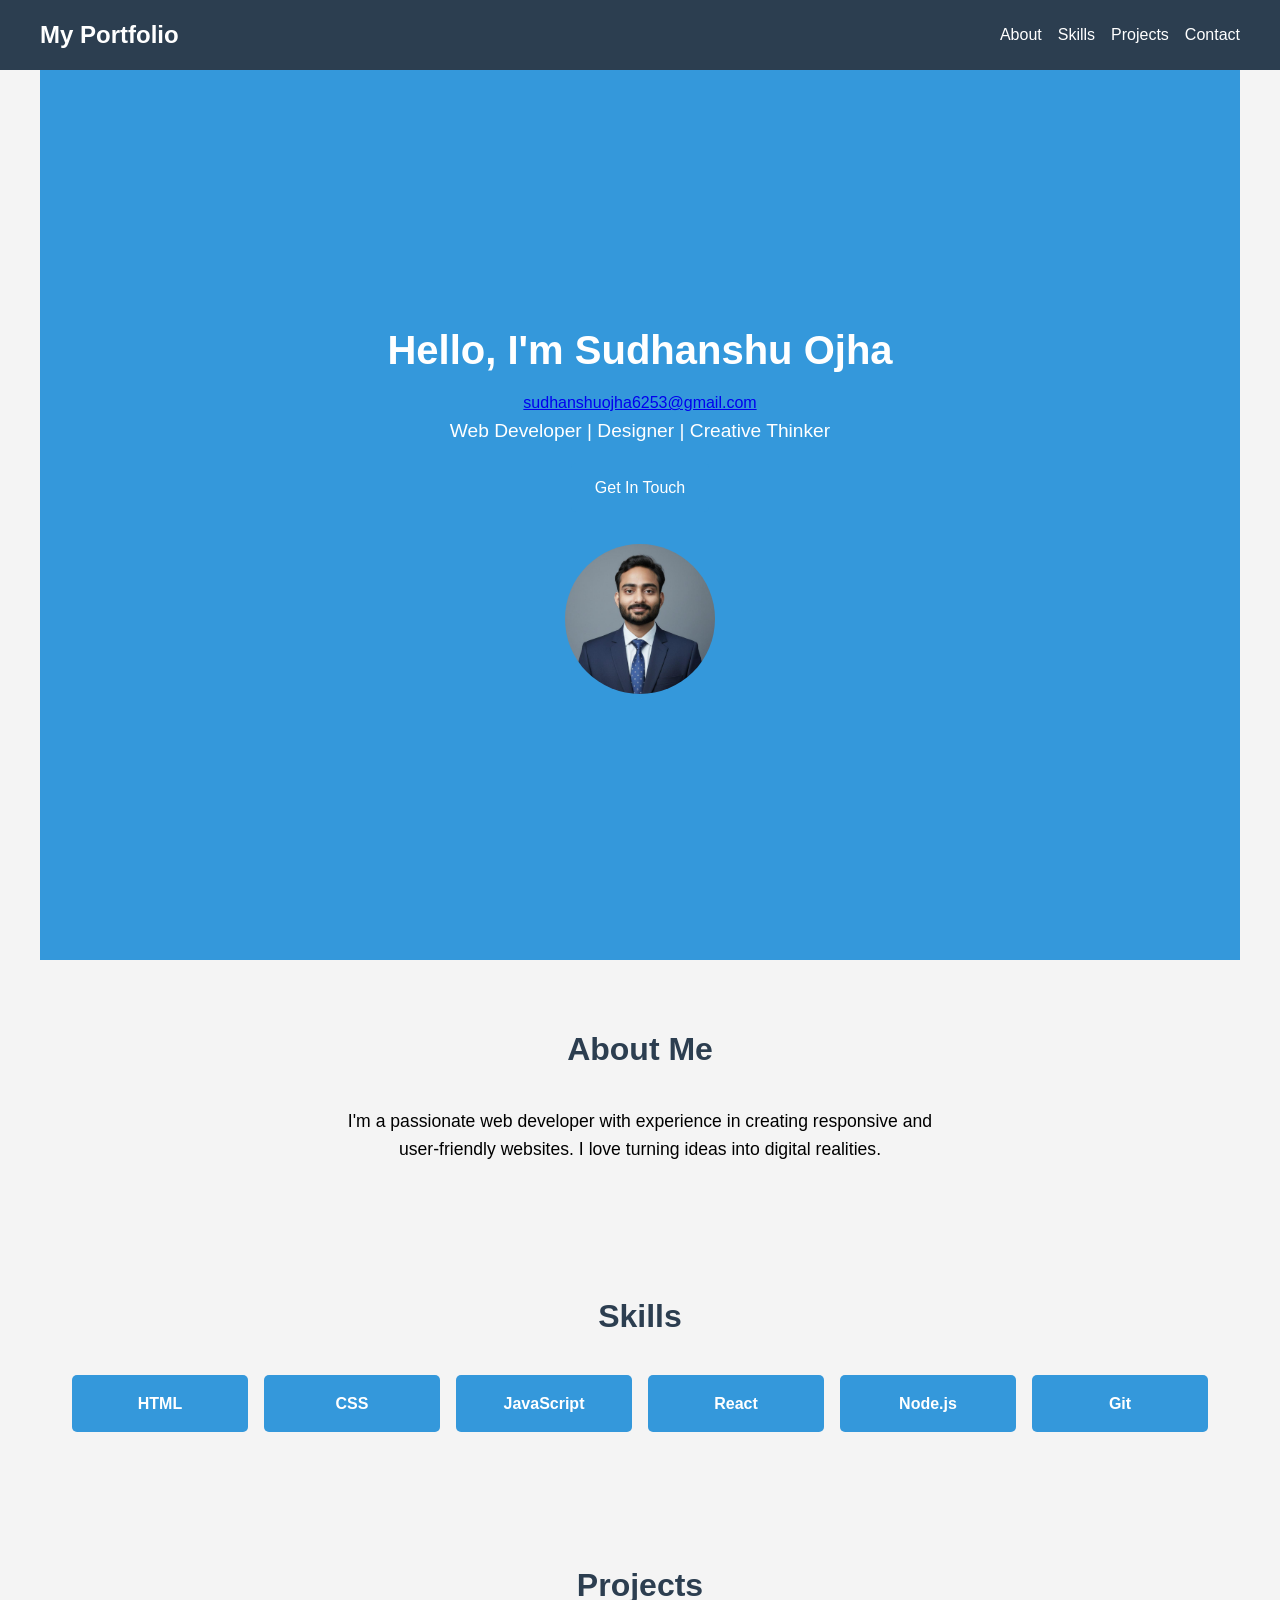
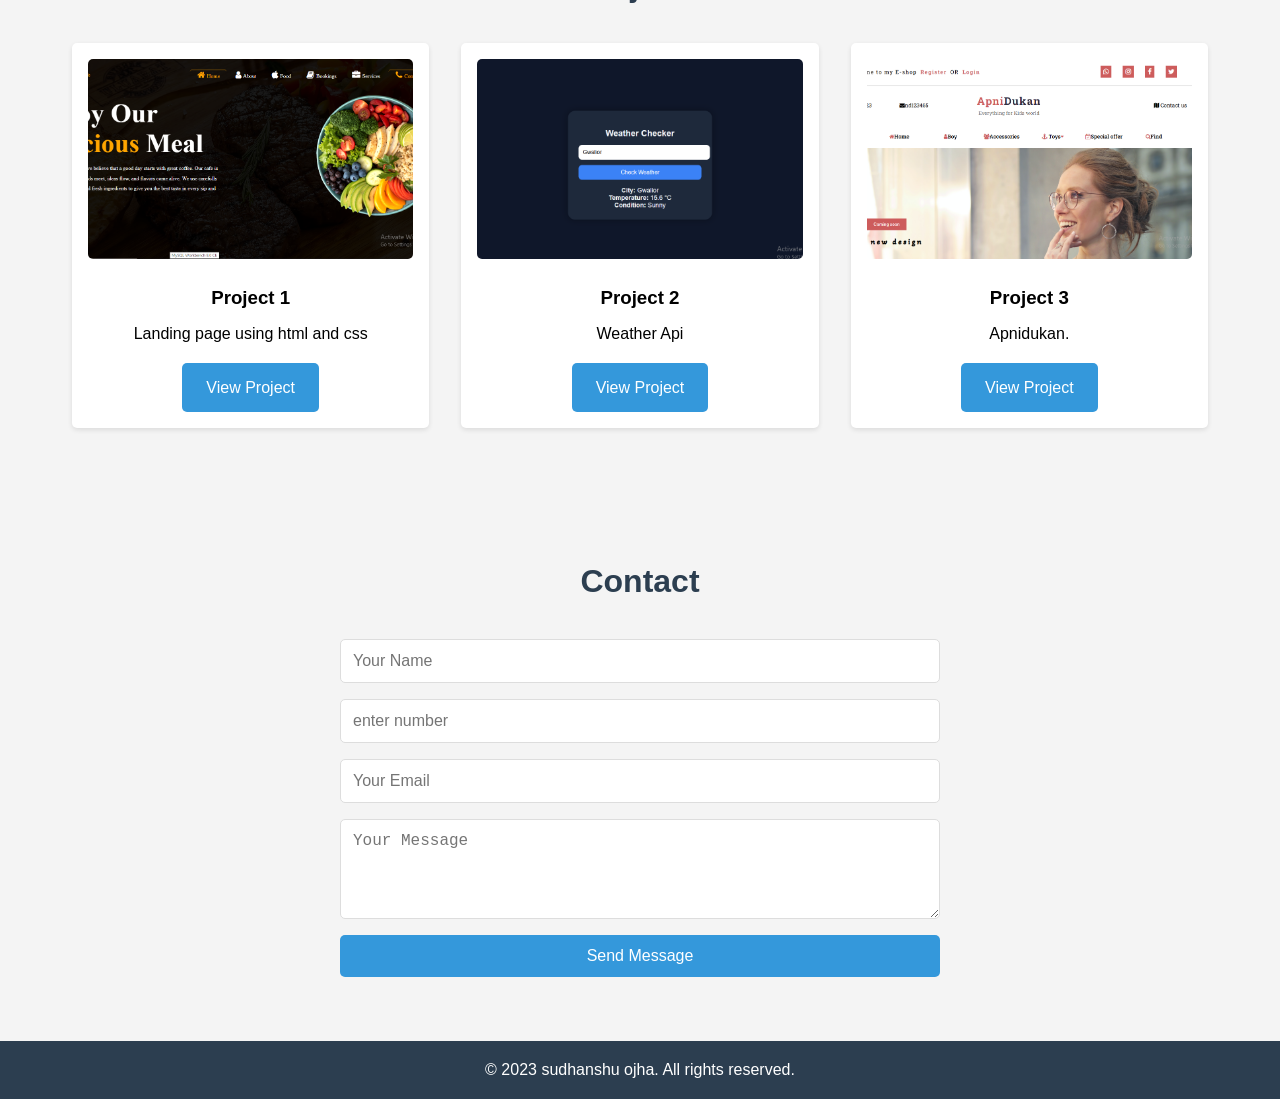
<file: index.html>
<!DOCTYPE html>
<html lang="en">
<head>
    <meta charset="UTF-8">
    <meta name="viewport" content="width=device-width, initial-scale=1.0">
    <title>My Portfolio</title>
    <link rel="stylesheet" href="ishu.css">
</head>
<body>
    <header>
        <nav>
            <div class="logo">My Portfolio</div>
            <ul class="nav-links">
                <li><a href="#about">About</a></li>
                <li><a href="#skills">Skills</a></li>
                <li><a href="#projects">Projects</a></li>
                <li><a href="#contact">Contact</a></li>
            </ul>
        </nav>
    </header>

    <section id="hero">
        <div class="hero-content">
            <h1>Hello, I'm Sudhanshu Ojha</h1>
            <a href="#">sudhanshuojha6253@gmail.com</a>
            <p>Web Developer | Designer | Creative Thinker</p>
            <a href="#contact" class="btn">Get In Touch</a>
        </div>
        <div class="hero-image">
            <img src="images/WhatsApp Image 2025-12-09 at 20.39.36.jpeg" alt="Profile Picture" class="profile-pic">
        </div>
    </section>

    <section id="about">
        <h2>About Me</h2>
        <p>I'm a passionate web developer with experience in creating responsive and user-friendly websites. I love turning ideas into digital realities.</p>
    </section>

    <section id="skills">
        <h2>Skills</h2>
        <div class="skills-grid">
            <div class="skill">HTML</div>
            <div class="skill">CSS</div>
            <div class="skill">JavaScript</div>
            <div class="skill">React</div>
            <div class="skill">Node.js</div>
            <div class="skill">Git</div>
        </div>
    </section>

    <section id="projects">
        <h2>Projects</h2>
        <div class="projects-grid">
            <div class="project">
                <img src="images/Screenshot (23).png" alt="Project 1">
                <h3>Project 1</h3>
                <p>Landing page using html and css</p>
                <a href="https://lnkd.in/gGQtUPC4" class="btn">View Project</a>
            </div>
            <div class="project">
                <img src="images/Screenshot (24).png" alt="Project 2">
                <h3>Project 2</h3>
                <p>Weather Api</p>
                <a href="https://sudhanshuojha6253.github.io/wather_API_UI/" class="btn">View Project</a>
            </div>
            <div class="project">
                <img src="images/Screenshot (25).png" alt="Project 3">
                <h3>Project 3</h3>
                <p>Apnidukan.</p>
                <a href="https://sudhanshuojha6253.github.io/Apnidukan/" class="btn">View Project</a>
            </div>
        </div>
    </section>

    <section id="contact">
        <h2>Contact</h2>
        <form action= "https://script.google.com/macros/s/AKfycbyDjomaqLButI-r3IuDG4bc6Y6RXCw85r8SZVriBteJSZiQbpwwsK5IzC4tx7-0uHpm/exec" method="post" name="contact">
            <input type="text" name="name" placeholder="Your Name" required>
            <input type="number" name="phoneNmber" placeholder="enter number" required>
            <input type="email" name="email" placeholder="Your Email" required>
            <textarea name="message" placeholder="Your Message" required></textarea>
            <button type="submit" class="btn">Send Message</button>
        </form>
    </section>

    <footer>
        <p>&copy; 2023 sudhanshu ojha. All rights reserved.</p>
    </footer>
    <!-- <script>
  const scriptURL = "https://script.google.com/macros/s/AKfycbyDjomaqLButI-r3IuDG4bc6Y6RXCw85r8SZVriBteJSZiQbpwwsK5IzC4tx7-0uHpm/exec";
  
  const form = document.forms["contact"];

  form.addEventListener("submit", (e) => {
    e.preventDefault();

    fetch(scriptURL, {
      method: "POST",
      body: new FormData(form)
    })
    .then(response => {
      alert("Your form has been successfully submitted!");
      form.reset();
    })
    .catch(error => {
      console.error("Error!", error.message);
      alert("Something went wrong. Please try again.");
    });
  });
</script> -->
</body>
</html>
</file>
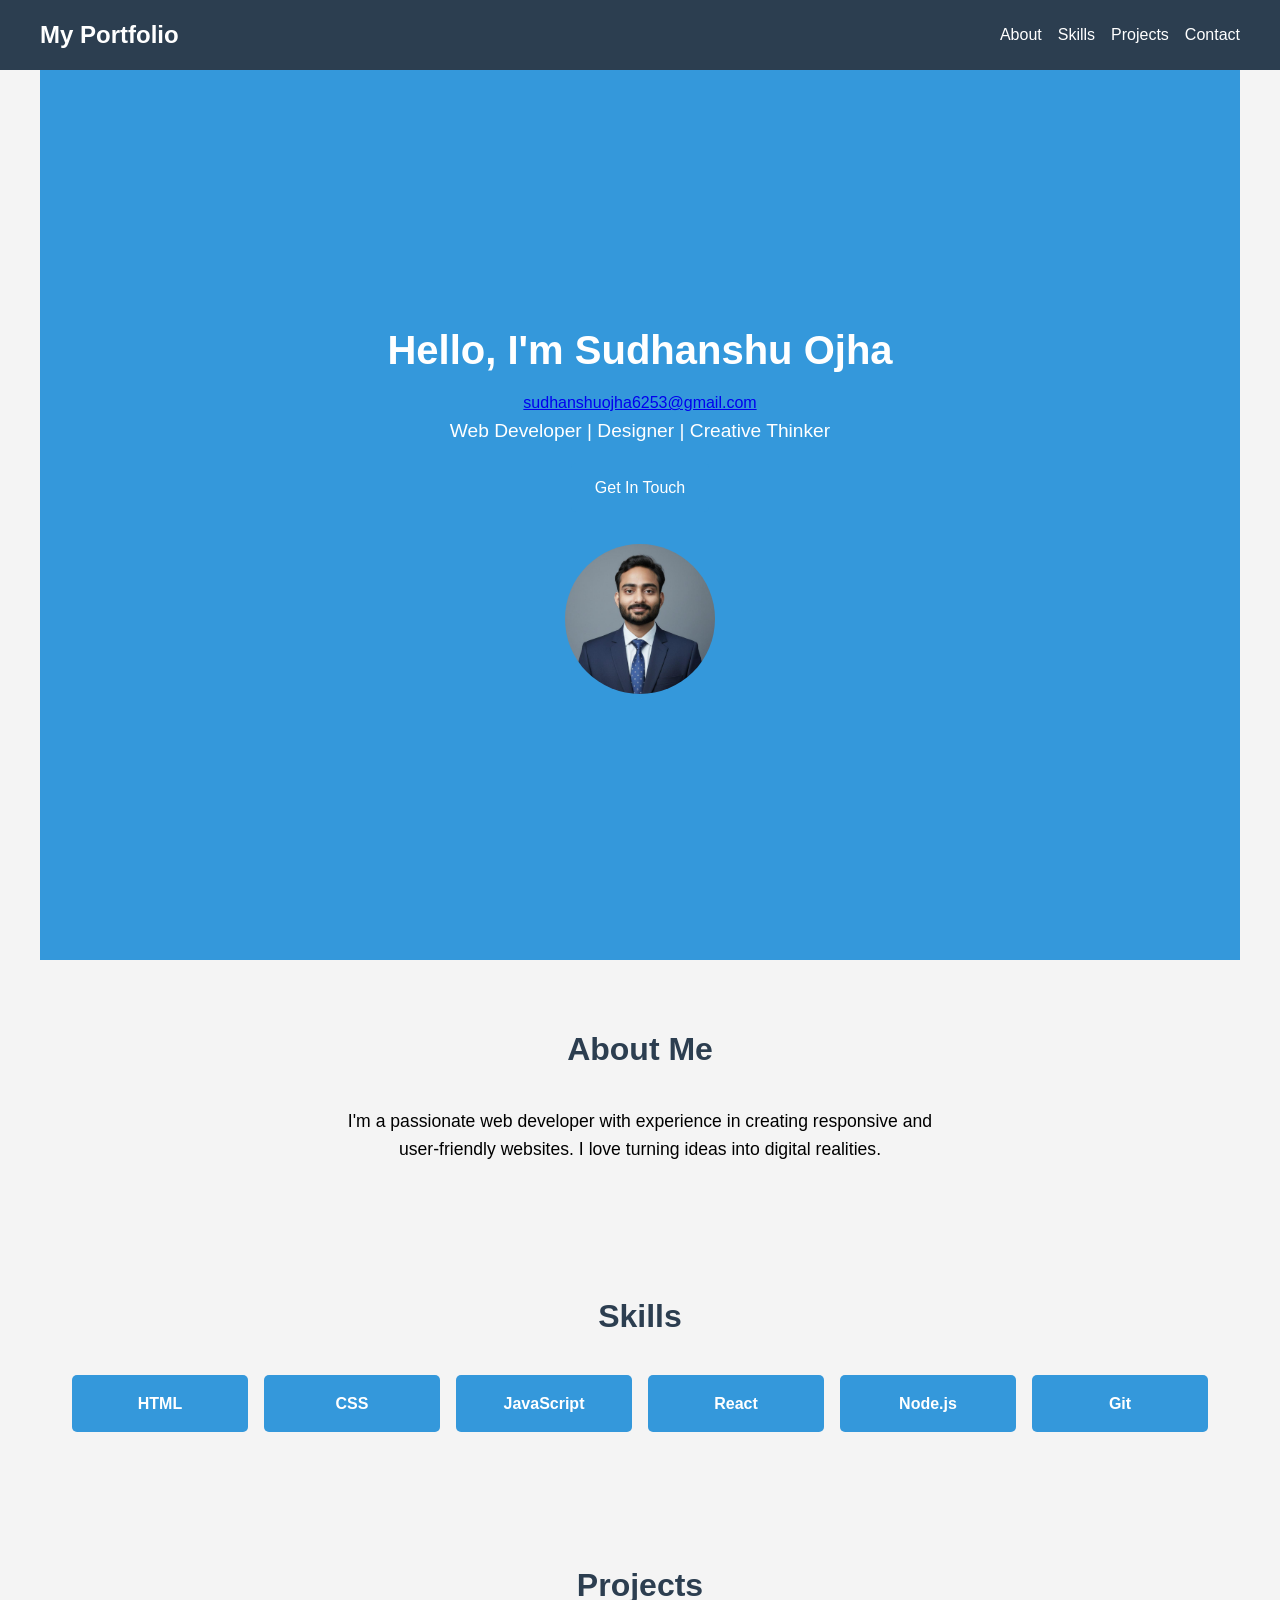
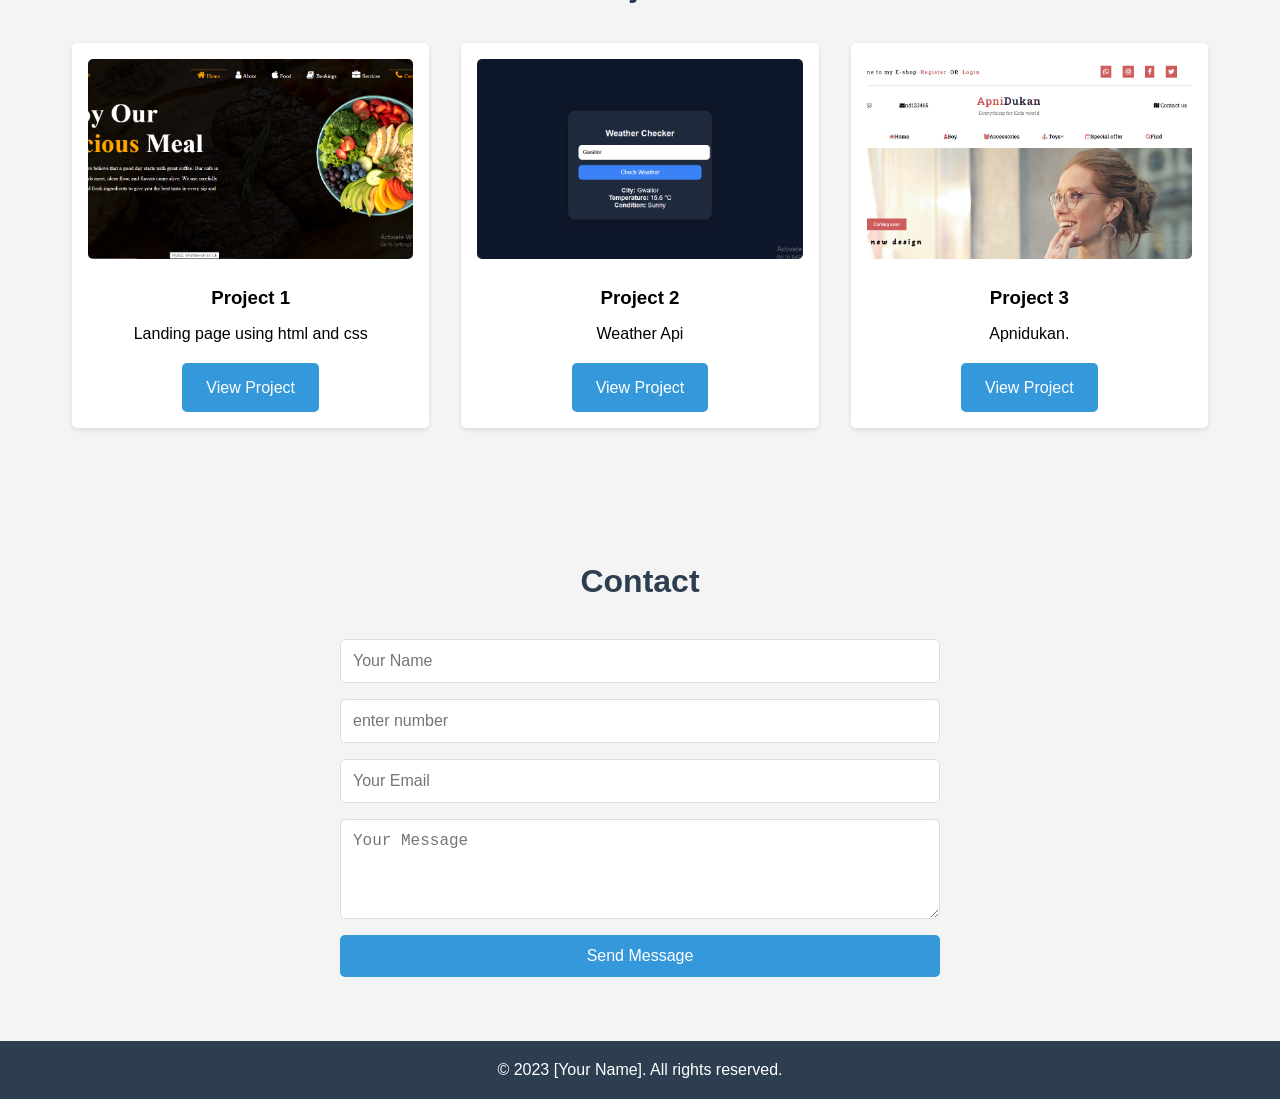
<file: ishu.html>
<!DOCTYPE html>
<html lang="en">
<head>
    <meta charset="UTF-8">
    <meta name="viewport" content="width=device-width, initial-scale=1.0">
    <title>My Portfolio</title>
    <link rel="stylesheet" href="ishu.css">
</head>
<body>
    <header>
        <nav>
            <div class="logo">My Portfolio</div>
            <ul class="nav-links">
                <li><a href="#about">About</a></li>
                <li><a href="#skills">Skills</a></li>
                <li><a href="#projects">Projects</a></li>
                <li><a href="#contact">Contact</a></li>
            </ul>
        </nav>
    </header>

    <section id="hero">
        <div class="hero-content">
            <h1>Hello, I'm Sudhanshu Ojha</h1>
            <a href="#">sudhanshuojha6253@gmail.com</a>
            <p>Web Developer | Designer | Creative Thinker</p>
            <a href="#contact" class="btn">Get In Touch</a>
        </div>
        <div class="hero-image">
            <img src="images/WhatsApp Image 2025-12-09 at 20.39.36.jpeg" alt="Profile Picture" class="profile-pic">
        </div>
    </section>

    <section id="about">
        <h2>About Me</h2>
        <p>I'm a passionate web developer with experience in creating responsive and user-friendly websites. I love turning ideas into digital realities.</p>
    </section>

    <section id="skills">
        <h2>Skills</h2>
        <div class="skills-grid">
            <div class="skill">HTML</div>
            <div class="skill">CSS</div>
            <div class="skill">JavaScript</div>
            <div class="skill">React</div>
            <div class="skill">Node.js</div>
            <div class="skill">Git</div>
        </div>
    </section>

    <section id="projects">
        <h2>Projects</h2>
        <div class="projects-grid">
            <div class="project">
                <img src="images/Screenshot (23).png" alt="Project 1">
                <h3>Project 1</h3>
                <p>Landing page using html and css</p>
                <a href="https://lnkd.in/gGQtUPC4" class="btn">View Project</a>
            </div>
            <div class="project">
                <img src="images/Screenshot (24).png" alt="Project 2">
                <h3>Project 2</h3>
                <p>Weather Api</p>
                <a href="https://sudhanshuojha6253.github.io/wather_API_UI/" class="btn">View Project</a>
            </div>
            <div class="project">
                <img src="images/Screenshot (25).png" alt="Project 3">
                <h3>Project 3</h3>
                <p>Apnidukan.</p>
                <a href="https://sudhanshuojha6253.github.io/Apnidukan/" class="btn">View Project</a>
            </div>
        </div>
    </section>

    <section id="contact">
        <h2>Contact</h2>
        <form action= "https://script.google.com/macros/s/AKfycbyDjomaqLButI-r3IuDG4bc6Y6RXCw85r8SZVriBteJSZiQbpwwsK5IzC4tx7-0uHpm/exec" method="post" name="contact">
            <input type="text" name="name" placeholder="Your Name" required>
            <input type="number" name="phoneNmber" placeholder="enter number" required>
            <input type="email" name="email" placeholder="Your Email" required>
            <textarea name="message" placeholder="Your Message" required></textarea>
            <button type="submit" class="btn">Send Message</button>
        </form>
    </section>

    <footer>
        <p>&copy; 2023 [Your Name]. All rights reserved.</p>
    </footer>
    <!-- <script>
  const scriptURL = "https://script.google.com/macros/s/AKfycbyDjomaqLButI-r3IuDG4bc6Y6RXCw85r8SZVriBteJSZiQbpwwsK5IzC4tx7-0uHpm/exec";
  
  const form = document.forms["contact"];

  form.addEventListener("submit", (e) => {
    e.preventDefault();

    fetch(scriptURL, {
      method: "POST",
      body: new FormData(form)
    })
    .then(response => {
      alert("Your form has been successfully submitted!");
      form.reset();
    })
    .catch(error => {
      console.error("Error!", error.message);
      alert("Something went wrong. Please try again.");
    });
  });
</script> -->
</body>
</html>
</file>
<file: ishu.css>
/* Reset and Base Styles */
* {
    margin: 0;
    padding: 0;
    box-sizing: border-box;
}

body {
    font-family: 'Arial', sans-serif;
    line-height: 1.6;
    /* color: #333; */
    background-color: #f4f4f4;
}

/* Header */
header {
    background-color: #2c3e50;
    color: white;
    padding: 1rem;
    position: fixed;
    width: 100%;
    top: 0;
    z-index: 100;
}

nav {
    display: flex;
    justify-content: space-between;
    align-items: center;
    max-width: 1200px;
    margin: 0 auto;
}

.logo {
    font-size: 1.5rem;
    font-weight: bold;
}

.nav-links {
    list-style: none;
    display: flex;
    gap: 1rem;
}

.nav-links a {
    color: white;
    text-decoration: none;
    transition: color 0.3s;
}

.nav-links a:hover {
    color: #3498db;
}

/* Hero Section */
#hero {
    display: flex;
    flex-direction: column;
    align-items: center;
    justify-content: center;
    height: 100vh;
    background-color: #3498db;
    color: white;
    text-align: center;
    padding: 2rem;
    margin-top: 60px; /* Account for fixed header */
}

.hero-content h1 {
    font-size: 2.5rem;
    margin-bottom: 0.5rem;
}

.hero-content p {
    font-size: 1.2rem;
    margin-bottom: 1rem;
}

.hero-image {
    margin-top: 2rem;
}

.profile-pic {
    width: 150px;
    height: 150px;
    border-radius: 50%;
    object-fit: cover;
}

/* Sections */
section {
    max-width: 1200px;
    margin: 0 auto;
    padding: 4rem 2rem;
    text-align: center;
}

section h2 {
    font-size: 2rem;
    margin-bottom: 2rem;
    color: #2c3e50;
}

/* About */
#about p {
    font-size: 1.1rem;
    max-width: 600px;
    margin: 0 auto;
}

/* Skills */
.skills-grid {
    display: grid;
    grid-template-columns: repeat(auto-fit, minmax(150px, 1fr));
    gap: 1rem;
}

.skill {
    background-color: #3498db;
    color: white;
    padding: 1rem;
    border-radius: 5px;
    font-weight: bold;
}


.projects-grid {
    display: grid;
    grid-template-columns: repeat(auto-fit, minmax(300px, 1fr));
    gap: 2rem;
}


.project {
    background-color: white;
    padding: 1rem;
    border-radius: 5px;
    box-shadow: 0 2px 5px rgba(0, 0, 0, 0.1);
}

.project img {
    width: 100%;
    height: 200px;
    object-fit: cover;
    border-radius: 5px;
}

.project h3 {
    margin: 1rem 0 0.5rem;
}

.project p {
    margin-bottom: 1rem;
}

/* Contact */
#contact form {
    max-width: 600px;
    margin: 0 auto;
    display: flex;
    flex-direction: column;
    gap: 1rem;
}

input, textarea {
    padding: 0.75rem;
    border: 1px solid #ddd;
    border-radius: 5px;
    font-size: 1rem;
}

textarea {
    resize: vertical;
    min-height: 100px;
}

/* Button */
.btn {
    display: inline-block;
    background-color: #3498db;
    color: white;
    padding: 0.75rem 1.5rem;
    text-decoration: none;
    border-radius: 5px;
    transition: background-color 0.3s;
    border: none;
    cursor: pointer;
    font-size: 1rem;
}
button{
  transition:0.3s ease;
}
button:hover{
  background:var(--primary);
  transform:scale(1.05);
}


.btn:hover {
    background-color: #2980b9;
}

/* Footer */
footer {
    background-color: #2c3e50;
    color: white;
    text-align: center;
    padding: 1rem;
}




/* Responsive Design */
@media (max-width: 768px) {
    .nav-links {
        display: none; /* Hide nav on mobile; could add a hamburger menu with JS if needed */
    }
    
    #hero {
        padding: 1rem;
    }
    
    .hero-content h1 {
        font-size: 2rem;
    }
    
    section {
        padding: 2rem 1rem;
    }
    
    .projects-grid {
        grid-template-columns: 1fr;
    }
}

@media (max-width: 480px) {
    .hero-content h1 {
        font-size: 1.8rem;
    }
    
    .profile-pic {
        width: 120px;
        height: 120px;
    }
}
</file>
